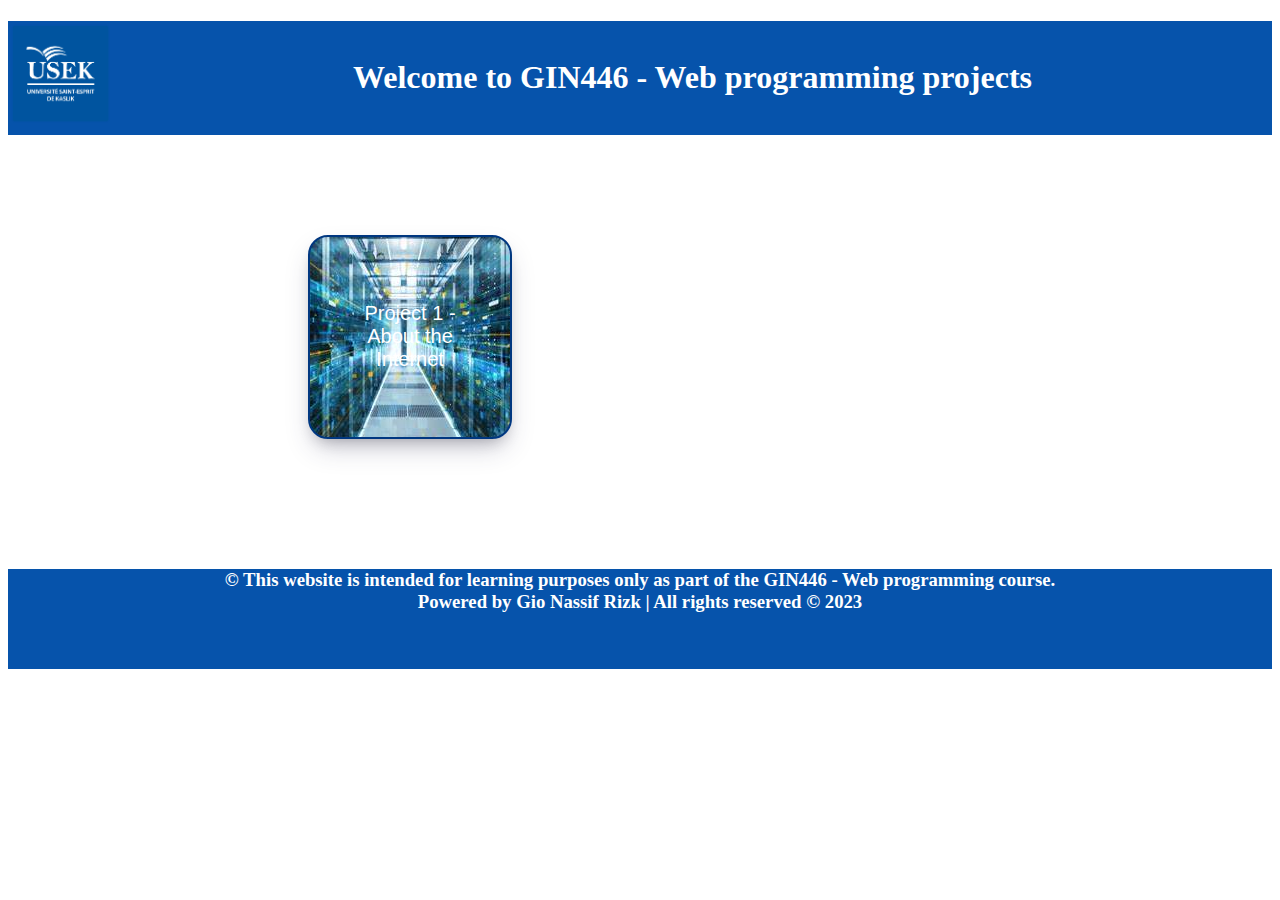
<file: index.html>
<!DOCTYPE html>
<html lang="en">
<head>
    <meta charset="UTF-8">
    <meta name="viewport" content="width=device-width, initial-scale=1.0">
    <link rel="icon" href="./Project1/useklogo.png" type="image/x-icon"/>
    <link rel="stylesheet" href="./index.css" />
    <link rel="stylesheet" href="./Project1/indexP1.css" />
    <title>GIN446 - Hompage</title>
    <link rel="icon" type="image/x-icon" href="useklogo.png">
</head>
<body>
    <header> 
        <img style="float: left" src="./Project1/useklogo.png" height="105" />
        <h1 style="color: white; text-align:center; line-height: 3cm;">Welcome to GIN446 - Web programming projects </h1>
    </header>

    <div class="flex"></div>
    <div class="box" onclick="window.location='./Project1/p1homePage.html'" style="background-image: url(./Project1/OIP.jpeg); background-position: center; margin-left:300px; margin-top: 100px;">
        <div class="top-left"> <div class="text"><a href="./Project1/p1homePage.html" style="color: white;">
           
            Project 1 - About the Internet </a>
        </div>
        </div>
        
    </div>

    <footer class="footer1">
        <h3 id="textfooter"> &copy; This website is intended for learning purposes only as part of the GIN446 - Web
            programming course.
            <br />
            Powered by Gio Nassif Rizk | All rights reserved &copy; 2023
        </h3>
    </footer>
</body>
</html>
</file>
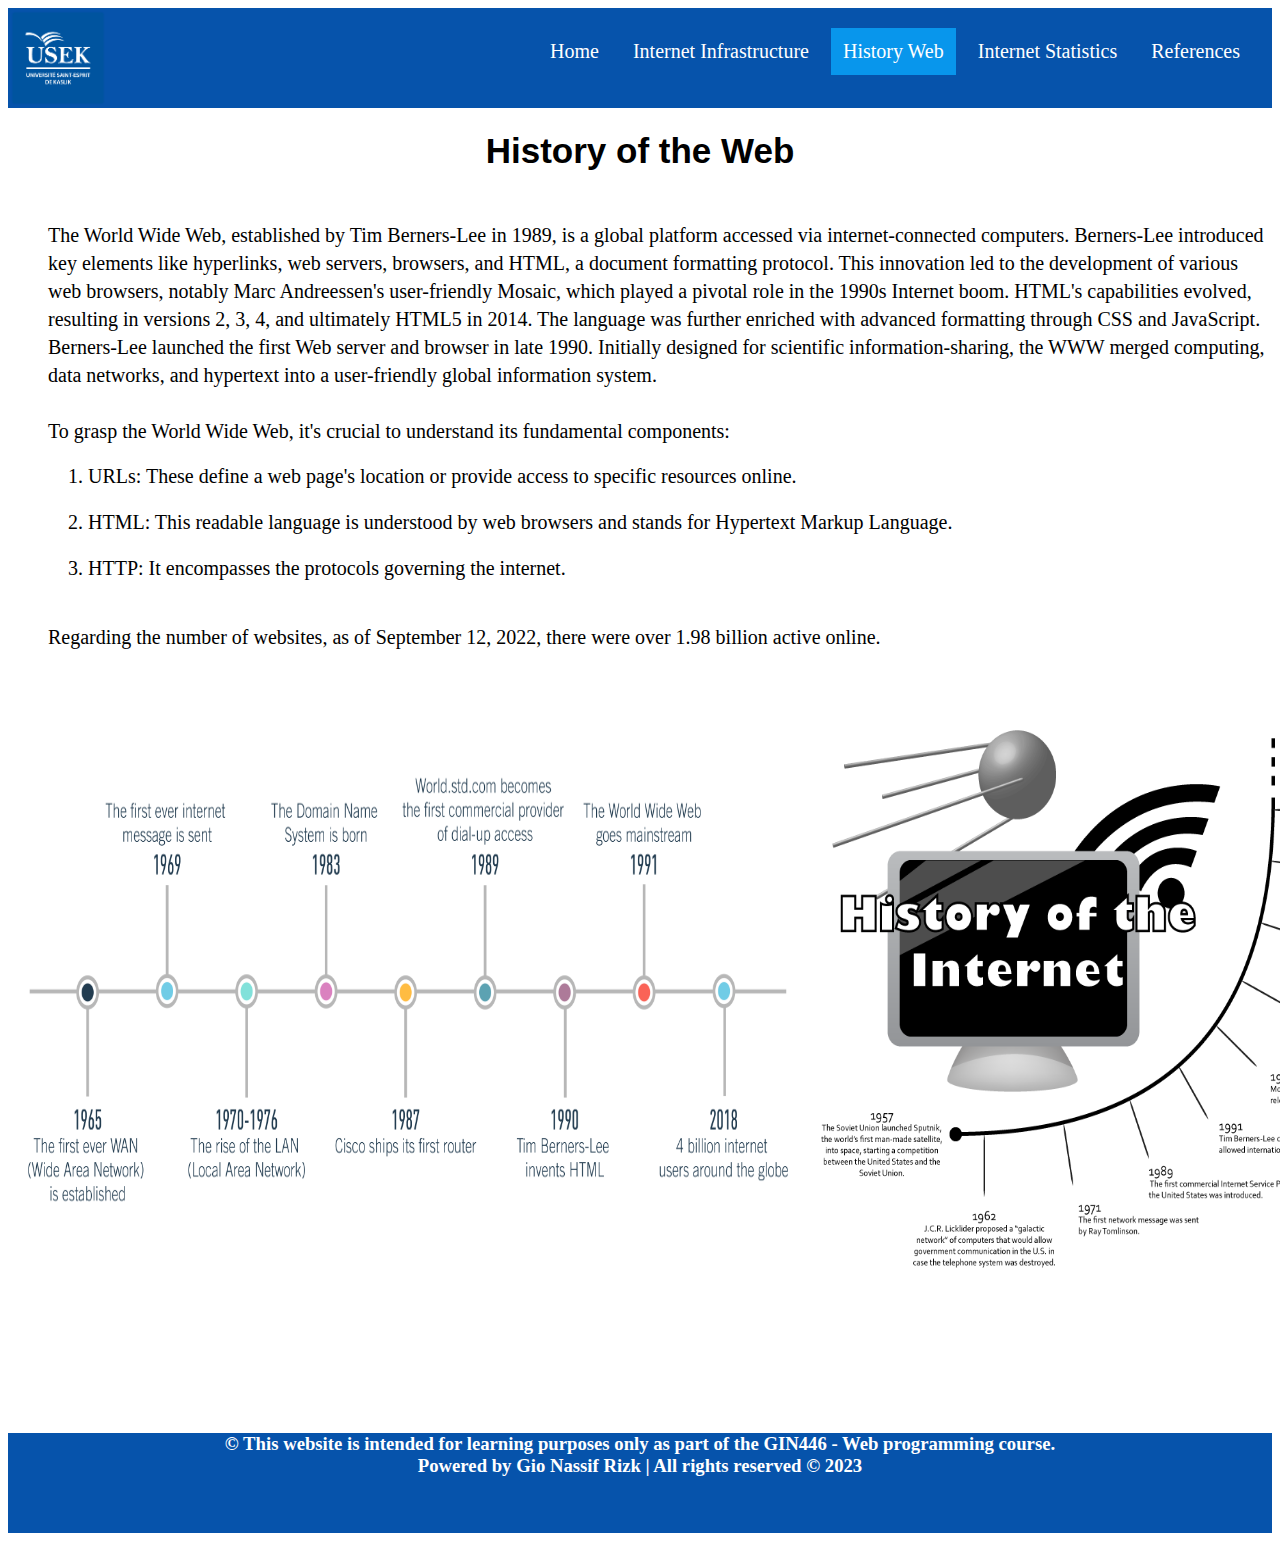
<file: Project1/historyweb.html>
<!DOCTYPE html>
<html lang="en">

<head>
    <meta charset="UTF-8">
    <meta name="viewport" content="width=device-width, initial-scale=1.0">
    <title>History of the Web</title>
    <link rel="icon" type="image/x-icon" href="useklogo.png">
    <link rel="stylesheet" href="indexP1.css">

</head>

<body>
    <div class="navbar">
        <img style="float: left; text-align: center;" src="useklogo.png" height="100" />
        <div class="navmini">
            <a href="references.html"></i> References </a>
            <a href="internetstatistics.html"> Internet Statistics </a>
            <a class="active" href="historyweb.html"> History Web </a>
            <a href="internetInfrastructure.html">Internet Infrastructure </a>

            <a href="../index.html"> Home</a>

        </div>
    </div>


    <h1 class="title5 ">History of the Web</h1>

    <p id="text">
        The World Wide Web, established by Tim Berners-Lee in 1989, is a global platform accessed via internet-connected
        computers.
        Berners-Lee introduced key elements like hyperlinks, web servers, browsers, and HTML, a document formatting
        protocol.
        This innovation led to the development of various web browsers, notably Marc Andreessen's user-friendly Mosaic,
        which played a pivotal role in the 1990s Internet boom.
        HTML's capabilities evolved, resulting in versions 2, 3, 4, and ultimately HTML5 in 2014.
        The language was further enriched with advanced formatting through CSS and JavaScript.
        Berners-Lee launched the first Web server and browser in late 1990.
        Initially designed for scientific information-sharing, the WWW merged computing, data networks,
        and hypertext into a user-friendly global information system.
        <br>
        <br>

        To grasp the World Wide Web, it's crucial to understand its fundamental components:

    <ol id="text1">
        <li> URLs: These define a web page's location or provide access to specific resources online. </li>
        <br>
        <li>HTML: This readable language is understood by web browsers and stands for Hypertext Markup Language.</li>
        <br>
        <li>HTTP: It encompasses the protocols governing the internet.</li>
        <br>
    </ol>

    <span id="text">Regarding the number of websites, as of September 12, 2022, there were over 1.98 billion active
        online. </span>
    </p>

    <br>
    <br>

    <div class="flex-container3">

        <img src="wd-timeline-3.png" width="800" height="600" padding="25px 50px" />

        <img src="9489394_orig.png" width="700" height="600" />

    </div>

</body>

<footer class="footer1">

    <h3 id="textfooter"> &copy; This website is intended for learning purposes only as part of the GIN446 - Web
        programming course.
        <br />
        Powered by Gio Nassif Rizk | All rights reserved &copy; 2023
    </h3>

</footer>

</html>
</file>
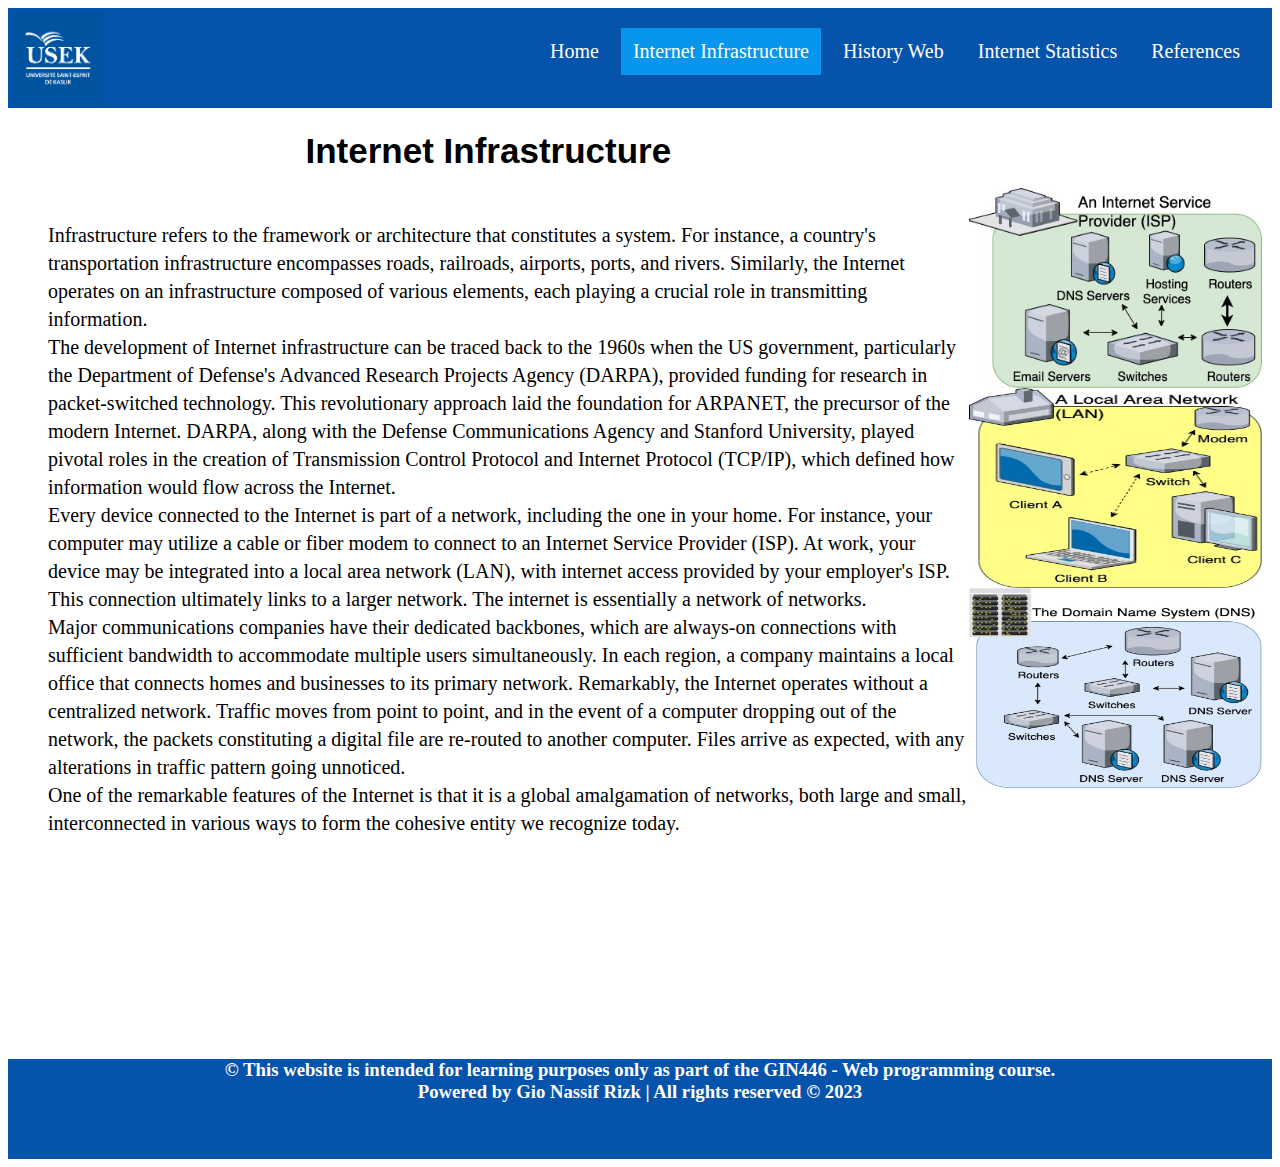
<file: Project1/internetInfrastructure.html>
<!DOCTYPE html>
<html lang="en">

<head>
    <meta charset="UTF-8">
    <meta name="viewport" content="width=device-width, initial-scale=1.0">
    <title>Internet Infrastructure</title>
    <link rel="stylesheet" href="indexP1.css">
    <link rel="icon" type="image/x-icon" href="useklogo.png">

</head>

<body>
    <header>
        <div class="navbar">
            <img style="float: left; text-align: center;" src="useklogo.png" height="100" />
            <div class="navmini">
                <a href="references.html"></i> References </a>
                <a href="internetstatistics.html"> Internet Statistics </a>
                <a href="historyweb.html"> History Web </a>
                <a class="active" href="internetInfrastructure.html">Internet Infrastructure </a>
                <a href="../index.html"> Home</a>

            </div>
        </div>
    </header>
    <div class="photos">
        <img src="isp.jpg" class="img1" height="200" />
        <img src="lan.jpg" class="img2" height="200" />
        <img src="dns.jpg" class="img3" height="200" />

    </div>
    </div>
    <h1 class="title5 " margin-top="20px">Internet Infrastructure </h1>
    <p id="text">


        Infrastructure refers to the framework or architecture that constitutes a system.
        For instance, a country's transportation infrastructure encompasses roads, railroads, airports, ports, and
        rivers.
        Similarly, the Internet operates on an infrastructure composed of various elements, each playing a crucial role
        in transmitting information.
        <br>
        The development of Internet infrastructure can be traced back to the 1960s when the US government,
        particularly the Department of Defense's Advanced Research Projects Agency (DARPA),
        provided funding for research in packet-switched technology.
        This revolutionary approach laid the foundation for ARPANET, the precursor of the modern Internet.
        DARPA, along with the Defense Communications Agency and Stanford University,
        played pivotal roles in the creation of Transmission Control Protocol and Internet Protocol (TCP/IP),
        which defined how information would flow across the Internet.
        <br>
        Every device connected to the Internet is part of a network, including the one in your home.
        For instance, your computer may utilize a cable or fiber modem to connect to an Internet Service Provider (ISP).
        At work, your device may be integrated into a local area network (LAN), with internet access provided by your
        employer's ISP.
        This connection ultimately links to a larger network. The internet is essentially a network of networks.
        <br>
        Major communications companies have their dedicated backbones,
        which are always-on connections with sufficient bandwidth to accommodate multiple users simultaneously.
        In each region, a company maintains a local office that connects homes and businesses to its primary network.
        Remarkably, the Internet operates without a centralized network.
        Traffic moves from point to point, and in the event of a computer dropping out of the network,
        the packets constituting a digital file are re-routed to another computer.
        Files arrive as expected, with any alterations in traffic pattern going unnoticed.
        <br>
        One of the remarkable features of the Internet is that it is a global amalgamation of networks,
        both large and small, interconnected in various ways to form the cohesive entity we recognize today.
    </p>
    <br>
    <br>
    <br>
    <br>

</body>
<footer class="footer1">

    <h3> &copy; This website is intended for learning purposes only as part of the GIN446 - Web
        programming course.
        <br />
        Powered by Gio Nassif Rizk | All rights reserved &copy; 2023
    </h3>

</footer>

</html>
</file>
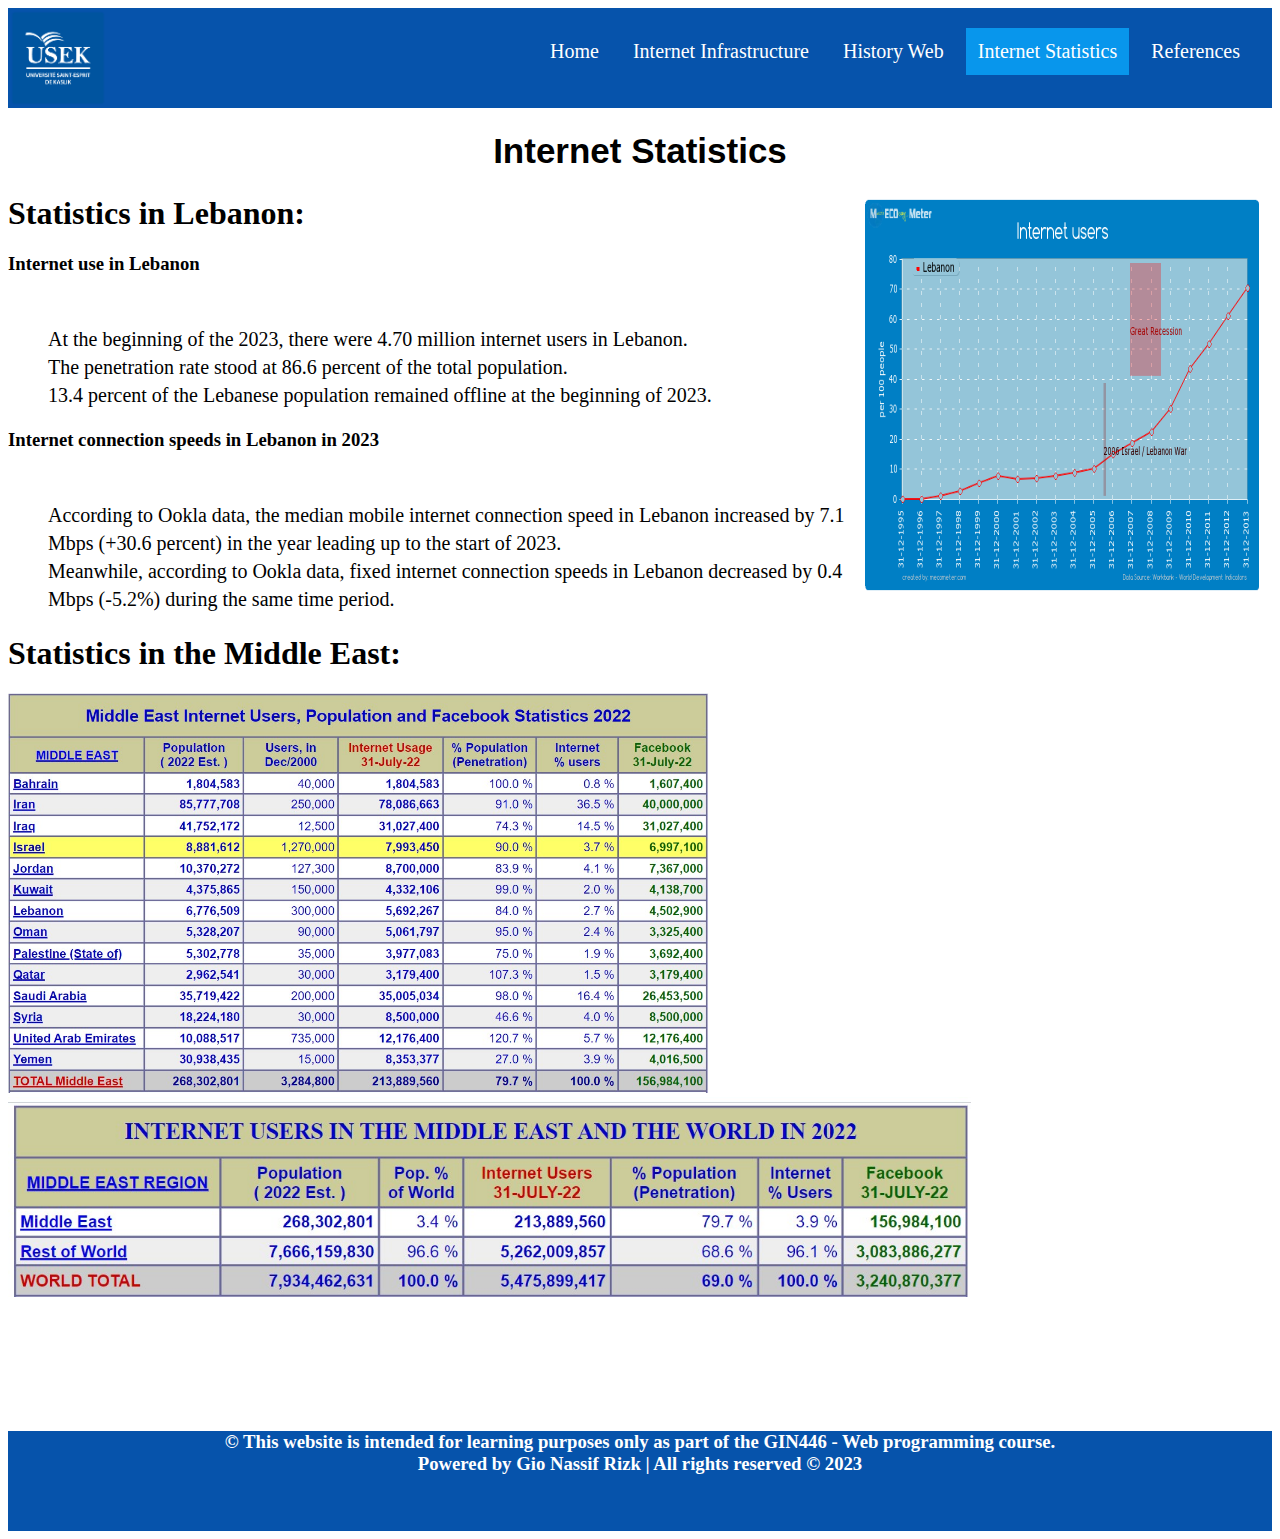
<file: Project1/internetstatistics.html>
<!DOCTYPE html>
<html lang="en">

<head>
    <meta charset="UTF-8">
    <meta name="viewport" content="width=device-width, initial-scale=1.0">
    <title>Internet statistics</title>
    <link rel="stylesheet" href="indexP1.css">
    <link rel="icon" type="image/x-icon" href="useklogo.png">

</head>

<body>
    <header>
        <div class="navbar">
            <img style="float: left; text-align: center;" src="useklogo.png" height="100" />
            <div class="navmini">
                <a href="references.html"></i> References </a>
                <a class="active" href="internetstatistics.html"> Internet Statistics </a>
                <a href="historyweb.html"> History Web </a>
                <a href="internetInfrastructure.html">Internet Infrastructure </a>

                <a href="../index.html"> Home</a>

            </div>
        </div>
    </header>


    <h1 class="title5 " margin-top="20px">Internet Statistics </h1>
    <div class="photosta">
        <img src="internetstatisticsleb.png" width="400" height="400" float="left" />
    </div>


    <h1>Statistics in Lebanon:</h1>
    <h3>Internet use in Lebanon </h3>
    <p id="text">
        At the beginning of the 2023, there were 4.70 million internet users in Lebanon.<br>
        The penetration rate stood at 86.6 percent of the total population.<br>13.4 percent of the Lebanese population
        remained offline at the beginning of 2023.

    </p>
    <h3>Internet connection speeds in Lebanon in 2023</h3>
    <p id="text">
        According to Ookla data, the median mobile internet connection speed in Lebanon increased by 7.1 Mbps (+30.6
        percent) in the year leading up to the start of 2023.
        <br>Meanwhile, according to Ookla data,
        fixed internet connection speeds in Lebanon decreased by 0.4 Mbps (-5.2%) during the same time period.

    </p>

    <h1 margin-left="20px">Statistics in the Middle East:</h1>
    <img src="Screenshot 2022-09-20 175325.jpg" height="400" margin-left="20px" />
    <img src="Screenshot 2022-09-20 175410.jpg" height="200" />


    <footer class="footer1">

        <h3 id="textfooter"> &copy; This website is intended for learning purposes only as part of the GIN446 - Web
            programming course.
            <br />
            Powered by Gio Nassif Rizk | All rights reserved &copy; 2023
        </h3>

    </footer>








</body>

</html>
</file>
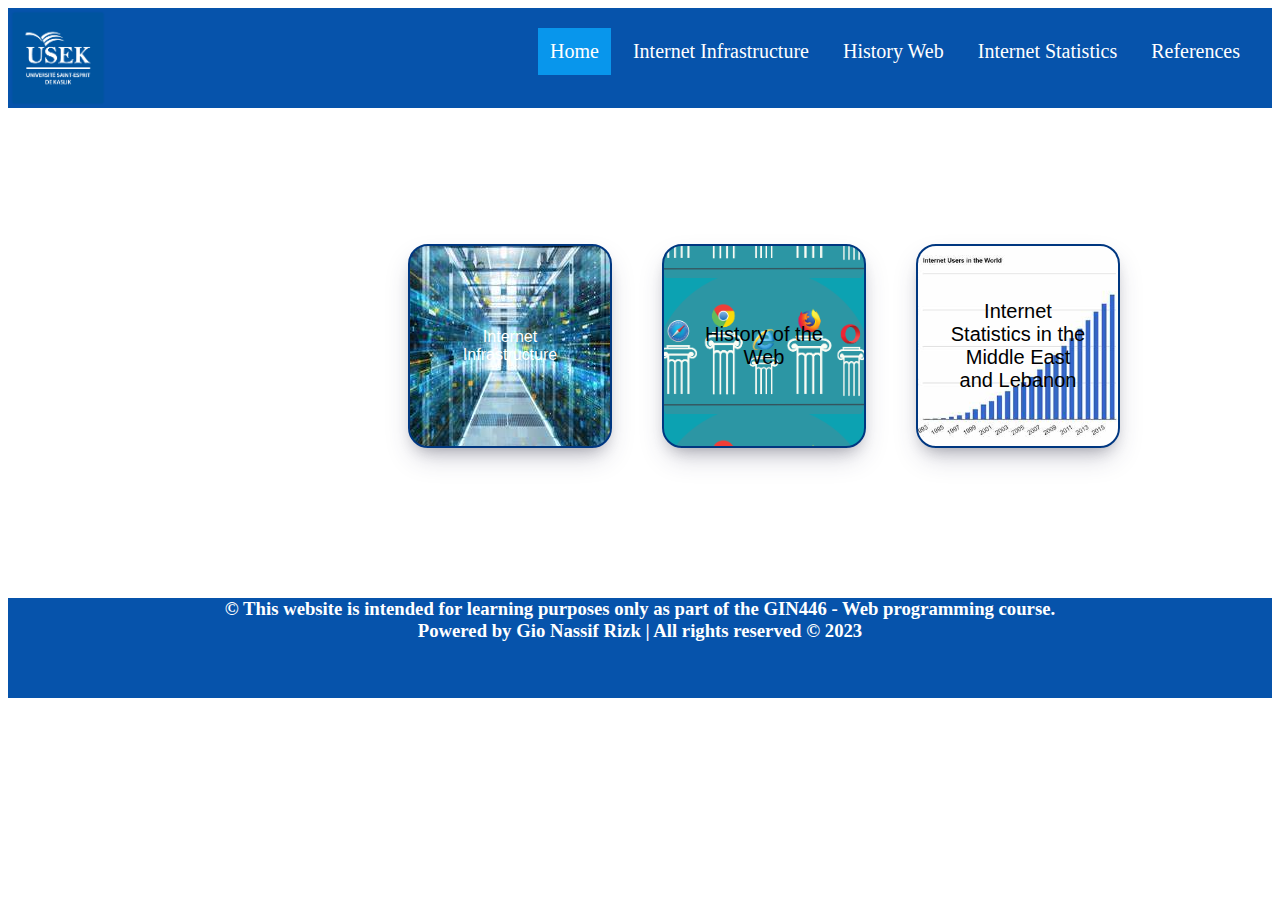
<file: Project1/p1homePage.html>
<!DOCTYPE html>
<html lang="en">

<head>
    <meta charset="UTF-8">
    <meta name="viewport" content="width=device-width, initial-scale=1.0">
    <link rel="stylesheet" href="./indexP1.css" />
    <title>Web Project </title>
    <link rel="icon" type="image/x-icon" href="useklogo.png">
</head>

<body>
    <div class="navbar">
        <img style="float: left; text-align: center;" src="useklogo.png" height="100" />
        <div class="navmini">
            <a href="references.html"></i> References </a>
            <a href="internetstatistics.html"> Internet Statistics </a>
            <a href="historyweb.html"> History Web </a>
            <a href="internetInfrastructure.html">Internet Infrastructure </a>

            <a class="active" href="../index.html"> Home</a>

        </div>
    </div>

    </div>
    <br>


    <br>
    <div id="container">
        <div class="box" onclick="window.location='./internetInfrastructure.html'" class="image"
            style="background-image: url(./OIP.jpeg); background-position: center;">

            <div class="top-left"> <a href="internetInfrastructure.html" style="color: white;">

                    <div class="text">Internet Infrastructure</div>

                </a>


            </div>


        </div>

        <div class="box" onclick="window.location='./historyweb.html'"
            style="background-image: url(./history-01_1.png); background-position: center; background-size: 130%;">
            <div class="top-left">
                <a href="historyweb.html" style="color: black;">
                    <div class="text">History of the Web
                </a>
            </div>
        </div>
    </div>

    <div class="box" onclick="window.location='./internetstatistics.html'"
        style="background-image: url(./graphs.jpeg); background-position: center; background-size: 150%;">
        <div class="top-left"> <a href="internetstatistics.html" style="color: black;">
                <div class="text">
                    Internet Statistics in the Middle
                    East and Lebanon
            </a>
        </div>
    </div>

    </div>

    </div>


    <footer class="footer1">

        <h3 id="textfooter"> &copy; This website is intended for learning purposes only as part of the GIN446 - Web
            programming course.
            <br />
            Powered by Gio Nassif Rizk | All rights reserved &copy; 2023
        </h3>

    </footer>

</body>

</html>
</file>
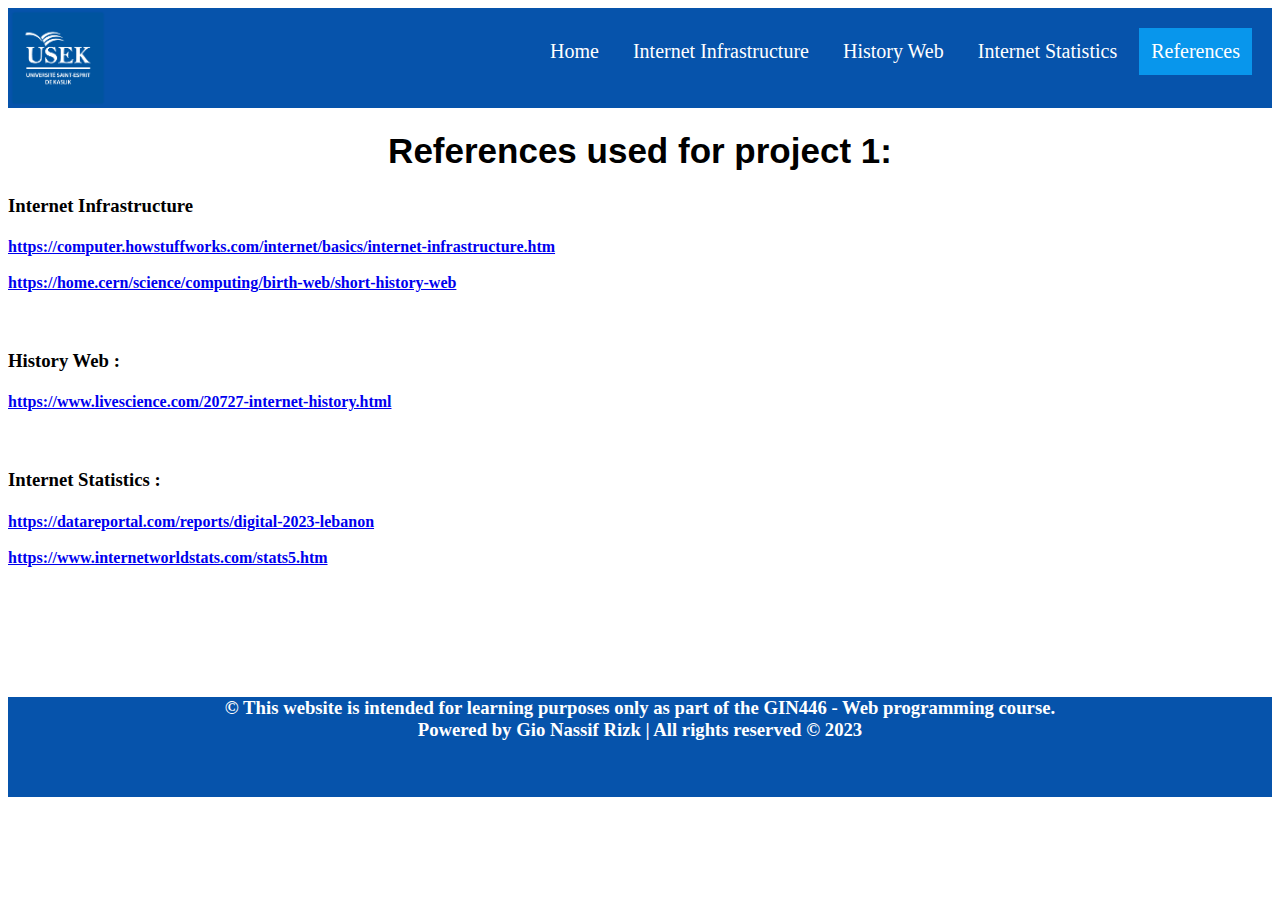
<file: Project1/references.html>
<!DOCTYPE html>
<html lang="en">

<head>
    <meta charset="UTF-8">
    <meta name="viewport" content="width=device-width, initial-scale=1.0">
    <title>References</title>
    <link rel="icon" type="image/x-icon" href="useklogo.png">
    <link rel="stylesheet" href="indexP1.css">
</head>

<body>
    <div class="navbar">
        <img style="float: left; text-align: center;" src="useklogo.png" height="100" />
        <div class="navmini">
            <a class="active" href="references.html"></i> References </a>
            <a href="internetstatistics.html"> Internet Statistics </a>
            <a href="historyweb.html"> History Web </a>
            <a href="internetInfrastructure.html">Internet Infrastructure </a>

            <a href="../index.html"> Home</a>

        </div>
    </div>

    <h1 class="title5 ">References used for project 1:</h1>
    <h3>Internet Infrastructure</h3>
    <h4> <a href="https://computer.howstuffworks.com/internet/basics/internet-infrastructure.htm" target="_blank">
            https://computer.howstuffworks.com/internet/basics/internet-infrastructure.htm</a>

        <br>
        <br>
        <a href="https://home.cern/science/computing/birth-web/short-history-web" target="_blank">
            https://home.cern/science/computing/birth-web/short-history-web</a>
    </h4>
    <br>

    <h3>History Web :</h3>
    <h4>
        <a href="https://www.livescience.com/20727-internet-history.html" target="_blank">
            https://www.livescience.com/20727-internet-history.html</a>
    </h4>
    <br>

    <h3>Internet Statistics :</h3>
    <h4>
        <a href="https://datareportal.com/reports/digital-2023-lebanon" target="_blank">
            https://datareportal.com/reports/digital-2023-lebanon</a>

        <br>
        <br>

        <a href="https://www.internetworldstats.com/stats5.htm" target="_blank">
            https://www.internetworldstats.com/stats5.htm
        </a>
    </h4>






    <footer class="footer1">

        <h3 id="textfooter"> &copy; This website is intended for learning purposes only as part of the GIN446 - Web
            programming course.
            <br />
            Powered by Gio Nassif Rizk | All rights reserved &copy; 2023
        </h3>

    </footer>





</body>

</html>
</file>
<file: index.css>
.box {
    border: 2px solid rgb(0, 55, 128);
    border-radius: 20px;
    width: 200px;
    height: 200px;
    text-align: center;
    box-shadow: rgba(50, 50, 93, 0.25) 0px 13px 27px -5px, rgba(0, 0, 0, 0.3) 0px 8px 16px -8px;
    transition: all 0.5s linear;
    display: flex;
    align-content: center;
    align-items: center;
    text-align: center;
    margin-left: 10px;

    justify-content:center;
    justify-content: space-around;
}

header{
    background-color: #0653ab;
    height: 3cm;
    width: 100%;
}

.footer1 {
    width: 100%;
    background-color: #0653ab;
    color: white;
    text-align: center;
    height: 3cm;
   
  }
</file>
<file: Project1/indexP1.css>
header{
  background-color: #0653ab;
  width: 100%;
}

.navbar {
  height: 100px;
  width: 100%;
  background-color: #0653ab;
  overflow: auto;
}

.navbar a {
  float: left;
  padding: 12px;
  color: white;
  text-decoration: none;
  font-size: 17px;
 
}

.navbar a:hover {
  background-color: #0896ec;
}

.active {
  background-color: #0896ec;
}
.navmini{

  float:right;
margin-right: 10px;
text-align: center;


}
.navmini a{
  float: right;
  padding: 12px;
  color: white;
  text-decoration: none;
  font-size: 20px;
  justify-content: space-between;
  margin-right: 10px;
  margin-top: 20px;
}
.box {
  border: 2px solid rgb(0, 55, 128);
  border-radius: 20px;
  width: 200px;
  height: 200px;
  text-align: center;
  box-shadow: rgba(50, 50, 93, 0.25) 0px 13px 27px -5px, rgba(0, 0, 0, 0.3) 0px 8px 16px -8px;
  transition: all 0.5s linear;
  display: flex;
  align-content: center;
  align-items: center;

  justify-content: space-around;
}



#container {
 margin-top:100px;
  margin-bottom: 150px;
  width: 1200px;
  display: flex;
  flex-wrap: wrap;
  flex-flow: row wrap;
  gap: 50px;
 padding-left: 400px;
 
}

.box:hover {
  transform: scale(1.1);
  background-color: #0896ec;
  color: white;
}
   

 

.box a{
  color: black;
  text-decoration: none;
  font-size: 20px;
  font-family: "Trirong", sans-serif;
}


/* .box a:hover {
  color: white;
  text-decoration: none;
  font-size: 20px;
  font-family: "Trirong", sans-serif;
} */








.separator {
  padding: 30px 16px;
}

.footer1 {
  position: hidden  ;
  width: 100%;
  background-color: #0653ab;
  color: white;
  text-align: center;
  height: 100px;
  bottom:0px;
  margin-top: 130px;


}

.title5 {
  font-size: 35px;
  text-align: center;
  font-family: "Trirong", sans-serif;
}

#text {
  margin-left:40px;
  font-size: 20px;
  text-align: 30px;
  margin-top: 50px;
  size:80px;
  line-height: 1.4;
}

#text1 {
  margin-left:40px;
  font-size: 20px;
  text-align: 30px;
  size:80px;
}

#text2 {
  margin-left:40px;
  font-size: 20px;
  text-align: 30px;
  size:80px;
  line-height: 1.4;
}
.flex-container {
  display: flex;
  flex-direction: column;
  float: right;
}

.flex-container2 {
  display: flex;
  flex-direction: row;

}

.flex-container3 {
 
  display: flex;
  flex-direction: row;
justify-content: space-evenly;
}

.top-left {

  top: 8px;
  left: 16px;
}

.photos{

  display:flex;
  flex-direction: column;
  float:right;
  justify-content:space-around;
  margin-right:10px;
  margin-bottom: 20px;
  margin-top: 80px;
  
 
}
.photosta{
display:flex;
  flex-direction: column;
  float:right;
  justify-content:space-around;
  margin-right:10px;
  margin-bottom: 200px;
 
}
.text {

  color: white;
  font-size: 16px;
  padding: 16px 32px;
  
}
.text:hover{

  background-color: #0653ab;
  color: white;
  font-size: 16px;
  padding: 16px 32px;
  
}
</file>
